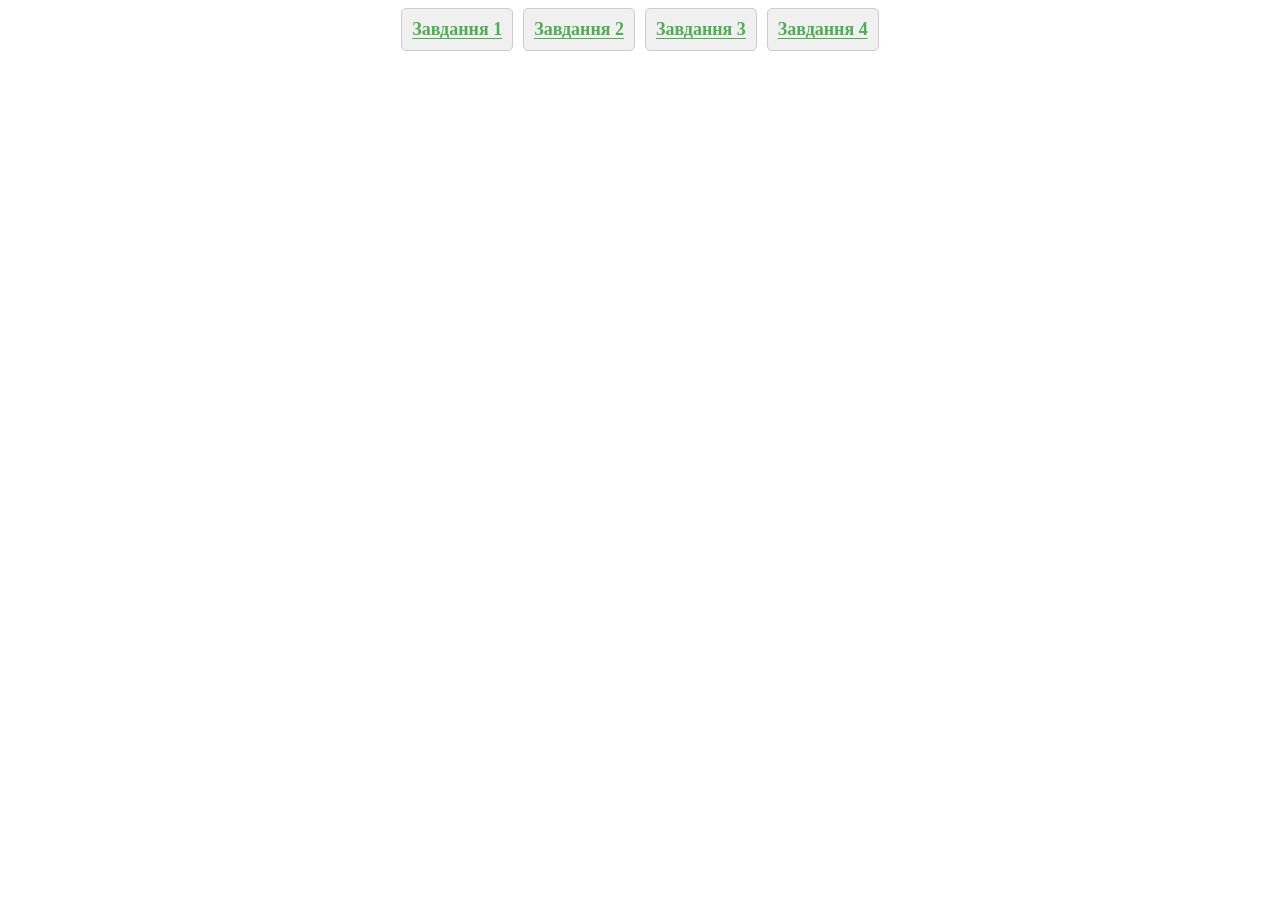
<file: Lab-2/index.html>
<!DOCTYPE html>
<html lang="en">
<head>
    <meta charset="UTF-8">
    <meta name="viewport" content="width=device-width, initial-scale=1.0">
    <title>Lab-2</title>
    <link rel="stylesheet" href="./style.css">
</head>
<body>
    <ul class="custom-list">
        <li><a href="./task_1/task_1.php" class="task-link">Завдання 1</a></li>
        <li><a href="./task_2/task_2.php" class="task-link">Завдання 2</a></li>
        <li><a href="./task_3/task_3.php" class="task-link">Завдання 3</a></li>
        <li><a href="./task_4/task_4.php" class="task-link">Завдання 4</a></li>
    </ul>
</body>
</html>
</file>
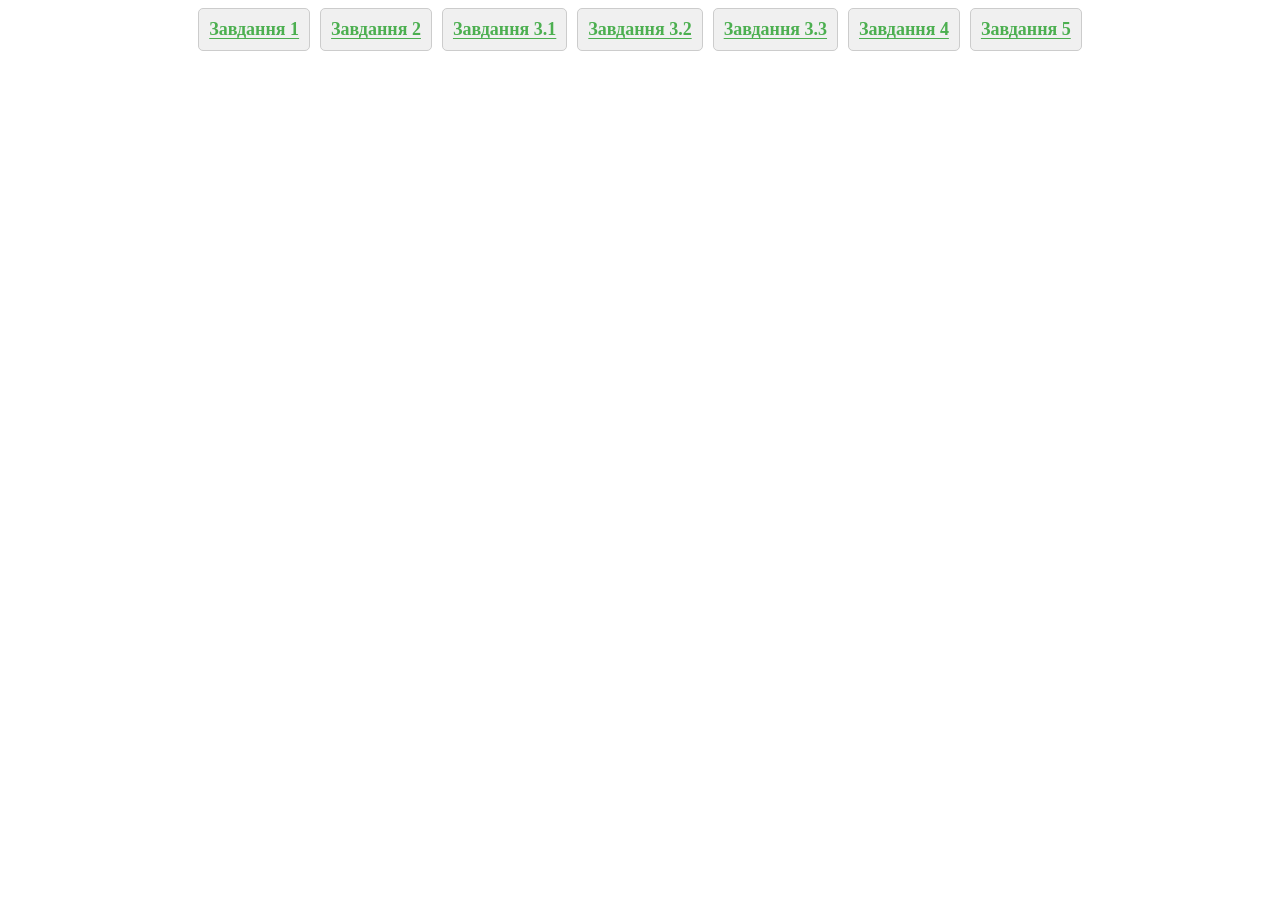
<file: Lab-3/index.html>
<!DOCTYPE html>
<html lang="en">
<head>
    <meta charset="UTF-8">
    <meta name="viewport" content="width=device-width, initial-scale=1.0">
    <title>Lab-3</title>
    <link rel="stylesheet" href="./style.css">
</head>
<body>
<ul class="custom-list">
    <li><a href="task_1/index.php" class="task-link">Завдання 1</a></li>
    <li><a href="task_2/index.php" class="task-link">Завдання 2</a></li>
    <li><a href="task_3/task_3.1.php" class="task-link">Завдання 3.1</a></li>
    <li><a href="task_3/task_3.2.php" class="task-link">Завдання 3.2</a></li>
    <li><a href="task_3/task_3.3.php" class="task-link">Завдання 3.3</a></li>
    <li><a href="task_4/task_4.php" class="task-link">Завдання 4</a></li>
    <li><a href="task_5/index.php" class="task-link">Завдання 5</a></li>
</ul>
</body>
</html>
</file>
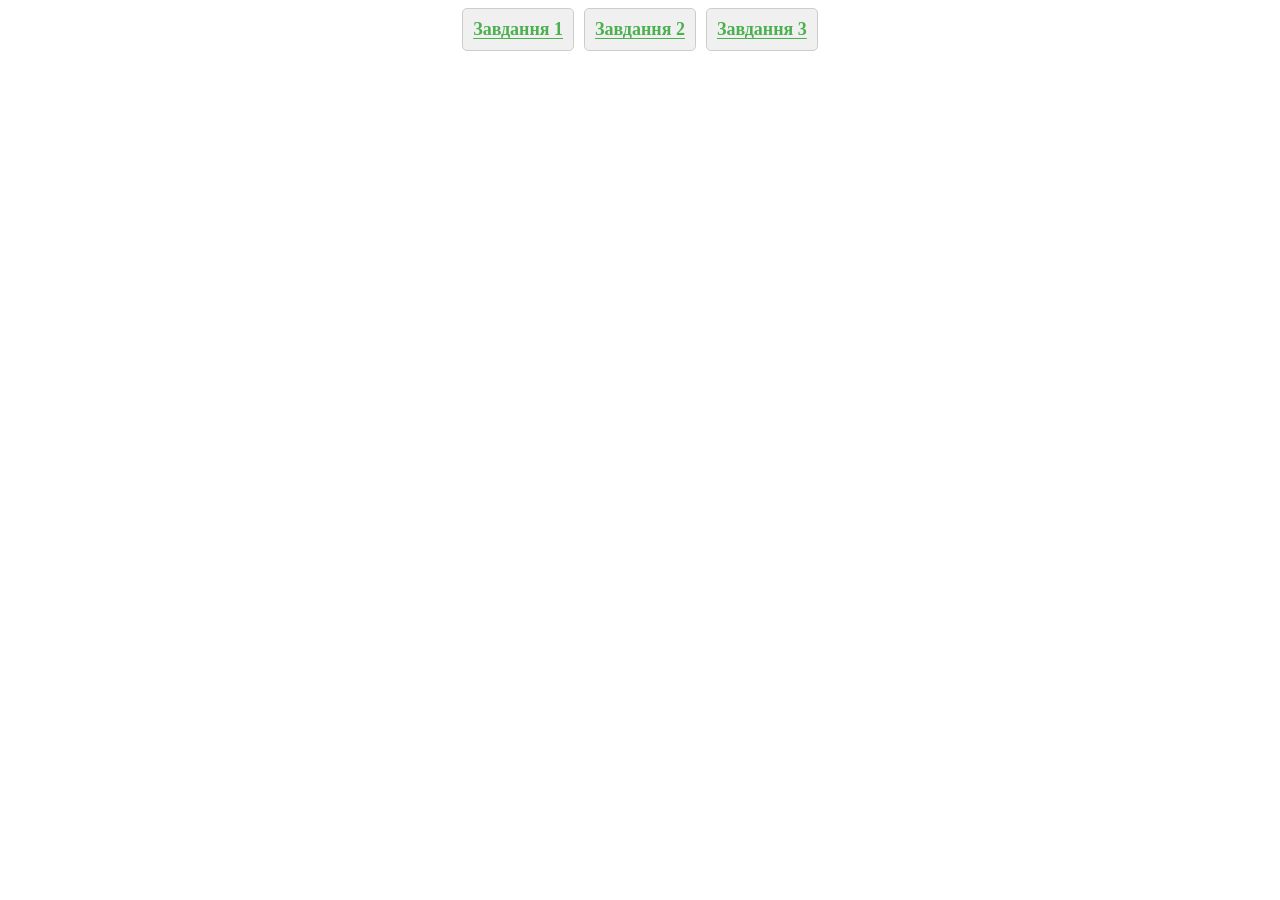
<file: Lab-5/index.html>
<!DOCTYPE html>
<html lang="en">
<head>
    <meta charset="UTF-8">
    <meta name="viewport" content="width=device-width, initial-scale=1.0">
    <title>Lab-3</title>
    <style>
        .custom-list {
            display: flex;
            justify-content: center;
            list-style-type: none;
            padding: 0;
            margin: 0;
            gap: 10px;
        }

        .custom-list li {
            padding: 10px;
            margin-bottom: 5px;
            background-color: #f0f0f0;
            border: 1px solid #ccc;
            border-radius: 5px;
        }

        .custom-list li:hover {
            background-color: #e0e0e0;
        }

        .task-link {
            font-size: 18px;
            font-weight: bolder;
            color: #4CAF50;
            transition: color 0.3s ease;
            text-underline-offset: 3px;
        }

        .task-link:hover {
            color: #E64A19;
        }
    </style>
</head>
<body>
<ul class="custom-list">
    <li><a href="task1/index.php" class="task-link">Завдання 1</a></li>
    <li><a href="task2/index.php" class="task-link">Завдання 2</a></li>
    <li><a href="task3/display.php" class="task-link">Завдання 3</a></li>
</ul>
</body>
</html>
</file>
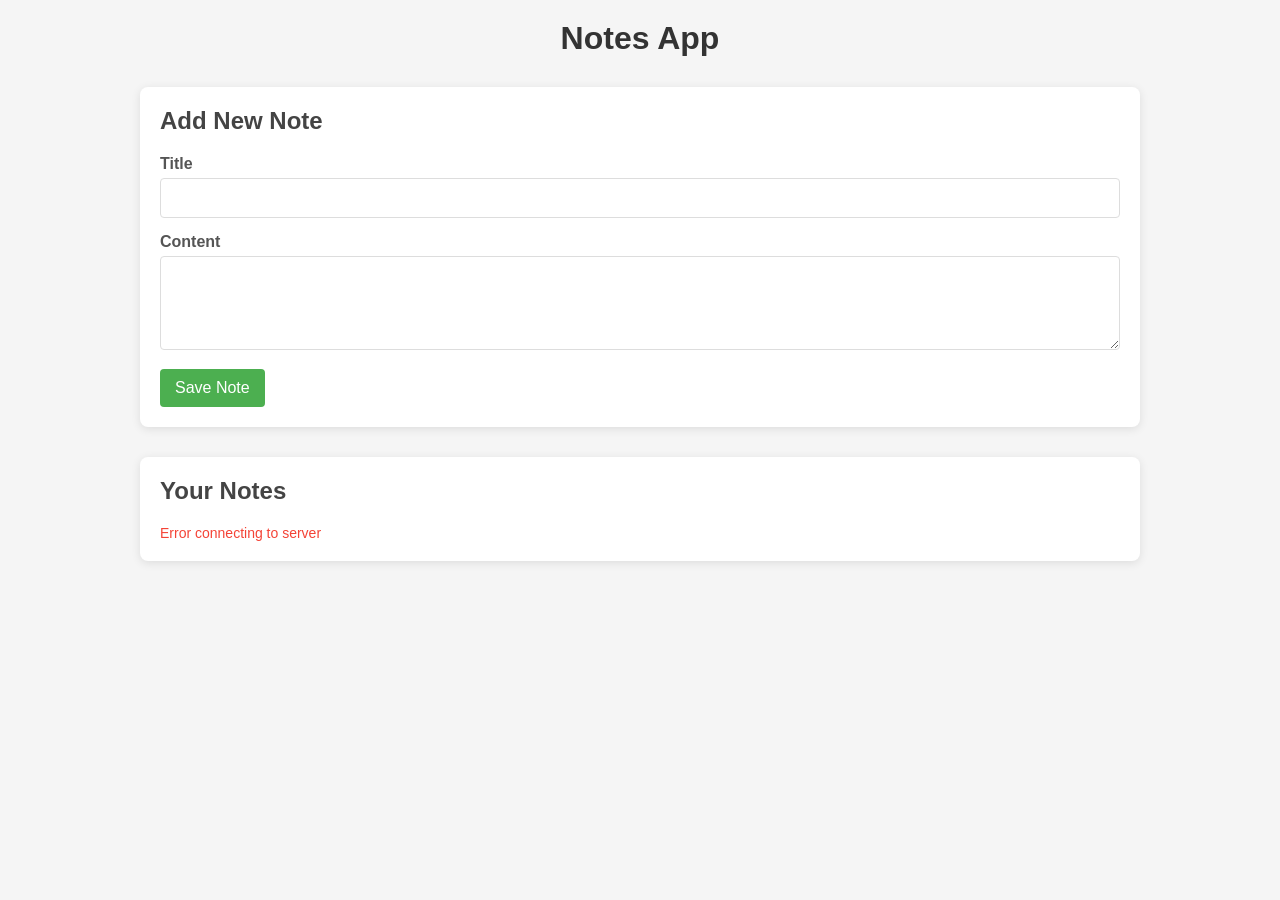
<file: Lab-6/task_2/index.html>
<!DOCTYPE html>
<html lang="en">
<head>
    <meta charset="UTF-8">
    <meta name="viewport" content="width=device-width, initial-scale=1.0">
    <title>Notes App</title>
    <link rel="stylesheet" href="styles.css">
</head>
<body>
<div class="container">
    <h1>Notes App</h1>

    <div class="form-container">
        <h2 id="form-title">Add New Note</h2>
        <form id="note-form">
            <input type="hidden" id="note-id">
            <div class="form-group">
                <label for="title">Title</label>
                <input type="text" id="title" name="title" required>
                <div class="error" id="title-error"></div>
            </div>
            <div class="form-group">
                <label for="content">Content</label>
                <textarea id="content" name="content" rows="4" required></textarea>
                <div class="error" id="content-error"></div>
            </div>
            <div class="form-buttons">
                <button type="submit" id="save-btn">Save Note</button>
                <button type="button" id="cancel-btn" style="display: none;">Cancel</button>
            </div>
        </form>
    </div>

    <div class="notes-container">
        <h2>Your Notes</h2>
        <div id="notes-list"></div>
    </div>
</div>

<script src="script.js"></script>
</body>
</html>
</file>
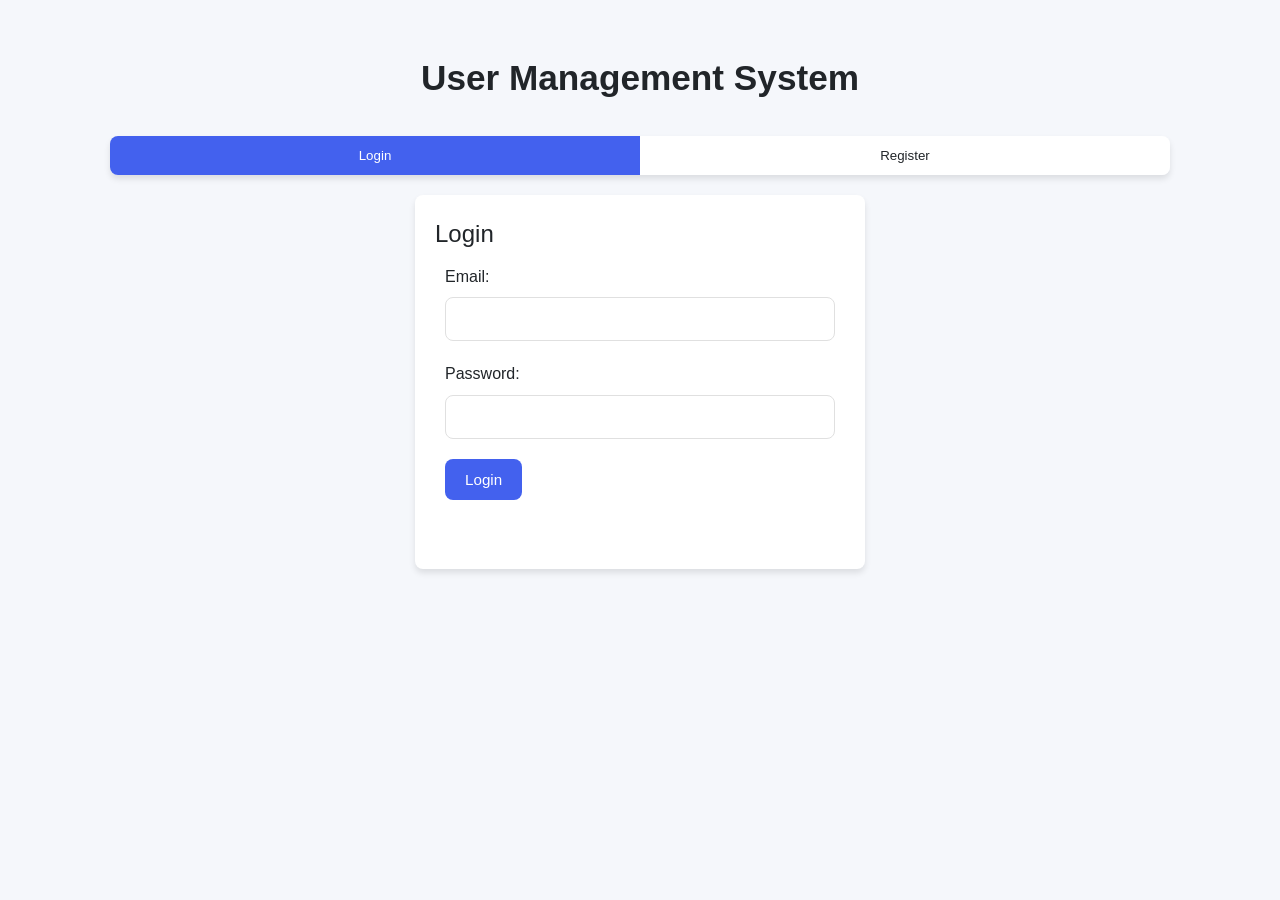
<file: Lab-6/task_1/frontend/index.html>
<!DOCTYPE html>
<html lang="en">
<head>
    <meta charset="UTF-8">
    <meta name="viewport" content="width=device-width, initial-scale=1.0">
    <title>User Management System</title>
    <link rel="stylesheet" href="css/styles.css">
</head>
<body>
<div class="container">
    <h1>User Management System</h1>

    <div id="auth-container">
        <div class="tabs">
            <button class="tab-btn active" data-tab="login">Login</button>
            <button class="tab-btn" data-tab="register">Register</button>
        </div>

        <div id="login-form" class="form-container active">
            <h2>Login</h2>
            <form id="login">
                <div class="form-group">
                    <label for="login-email">Email:</label>
                    <input type="email" id="login-email" required>
                </div>
                <div class="form-group">
                    <label for="login-password">Password:</label>
                    <input type="password" id="login-password" required>
                </div>
                <button type="submit" class="btn">Login</button>
            </form>
            <div id="login-message" class="message"></div>
        </div>

        <div id="register-form" class="form-container">
            <h2>Register</h2>
            <form id="register">
                <div class="form-group">
                    <label for="register-name">Name:</label>
                    <input type="text" id="register-name" required>
                </div>
                <div class="form-group">
                    <label for="register-email">Email:</label>
                    <input type="email" id="register-email" required>
                </div>
                <div class="form-group">
                    <label for="register-password">Password:</label>
                    <input type="password" id="register-password" required>
                </div>
                <button type="submit" class="btn">Register</button>
            </form>
            <div id="register-message" class="message"></div>
        </div>
    </div>

    <div id="user-dashboard" class="hidden">
        <div class="user-info">
            <h2>Welcome, <span id="user-name"></span>!</h2>
            <button id="logout-btn" class="btn">Logout</button>
        </div>

        <div class="user-list-container">
            <div class="list-header">
                <h2>User List</h2>
                <button id="refresh-users-btn" class="btn">Refresh List</button>
            </div>
            <div id="users-table-container">
                <table id="users-table">
                    <thead>
                    <tr>
                        <th>ID</th>
                        <th>Name</th>
                        <th>Email</th>
                        <th>Created At</th>
                        <th>Actions</th>
                    </tr>
                    </thead>
                    <tbody id="users-list"></tbody>
                </table>
            </div>
            <div id="users-message" class="message"></div>
        </div>

        <div id="edit-user-modal" class="modal hidden">
            <div class="modal-content">
                <span class="close-modal">&times;</span>
                <h2>Edit User</h2>
                <form id="edit-user-form">
                    <input type="hidden" id="edit-user-id">
                    <div class="form-group">
                        <label for="edit-user-name">Name:</label>
                        <input type="text" id="edit-user-name" required>
                    </div>
                    <div class="form-group">
                        <label for="edit-user-email">Email:</label>
                        <input type="email" id="edit-user-email" required>
                    </div>
                    <button type="submit" class="btn">Save Changes</button>
                </form>
                <div id="edit-message" class="message"></div>
            </div>
        </div>
    </div>
</div>

<script src="js/script.js"></script>
</body>
</html>
</file>
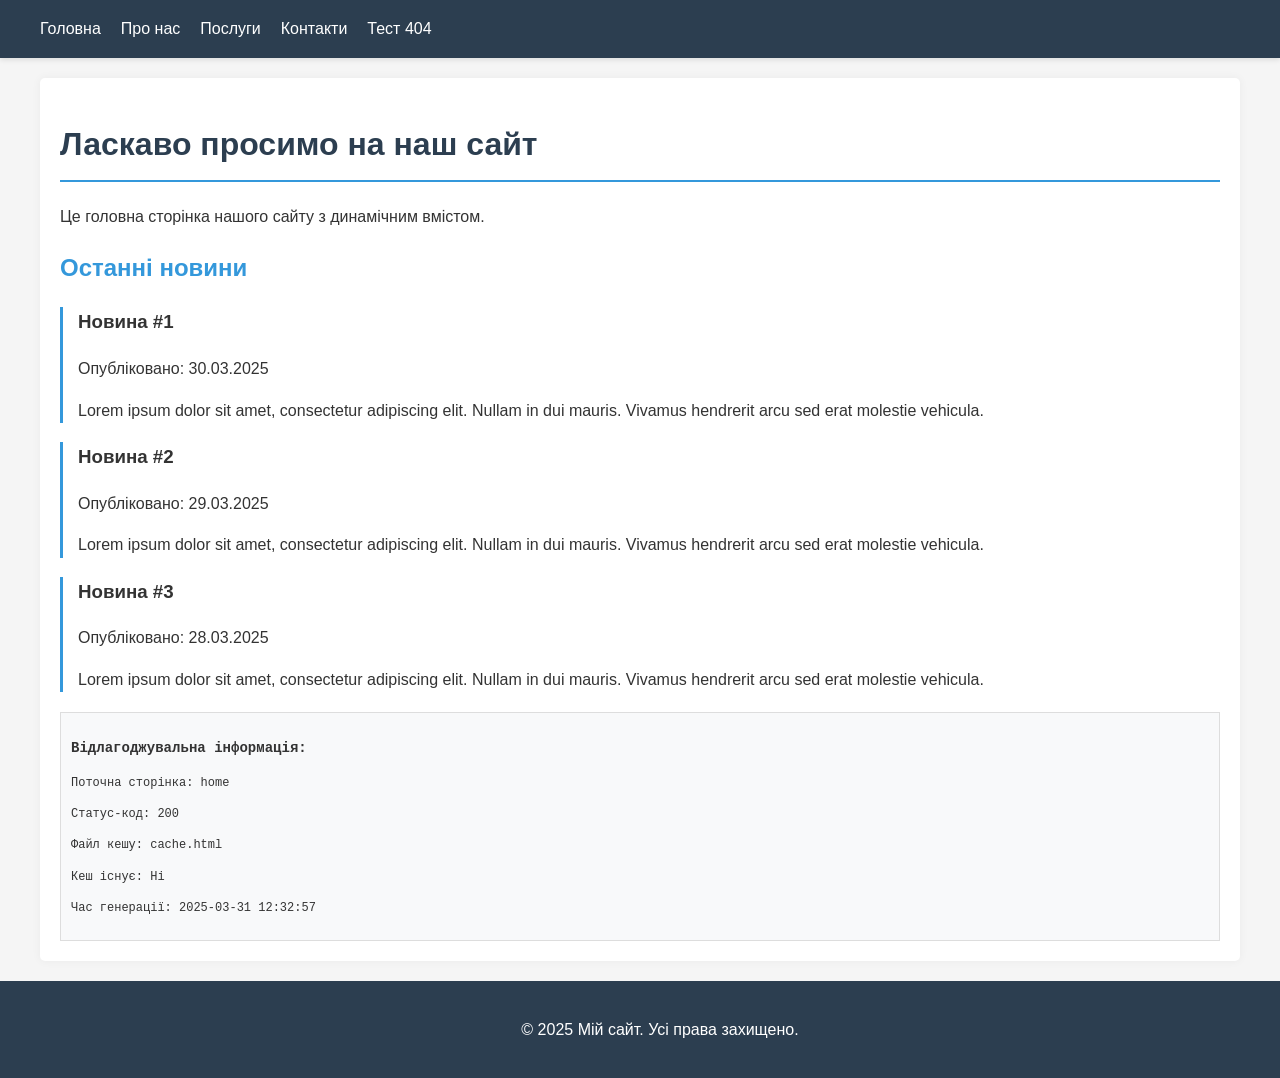
<file: Lab-7/task_1/cache.html>
<!DOCTYPE html><html lang="uk"><head><meta charset="UTF-8"><meta name="viewport" content="width=device-width, initial-scale=1.0"><meta name="cached-page" content="home"><title>Мій сайт - home</title><style>
        html, body {
            height: 100%;
            margin: 0;
            padding: 0;
        }
        body {
            font-family: "Roboto", Arial, sans-serif;
            line-height: 1.6;
            color: #333;
            background-color: #f5f5f5;
            display: flex;
            flex-direction: column;
            min-height: 100vh;
        }
        header {
            background-color: #2c3e50;
            color: white;
            padding: 1rem 0;
            box-shadow: 0 2px 5px rgba(0,0,0,0.1);
        }
        nav {
            max-width: 1200px;
            margin: 0 auto;
            padding: 0 20px;
        }
        nav ul {
            list-style: none;
            padding: 0;
            margin: 0;
            display: flex;
        }
        nav li {
            margin-right: 20px;
        }
        nav a {
            color: white;
            text-decoration: none;
            font-weight: 500;
            transition: color 0.3s;
        }
        nav a:hover {
            color: #3498db;
        }
        main {
            max-width: 1200px;
            margin: 20px auto;
            padding: 20px;
            background-color: white;
            box-shadow: 0 0 10px rgba(0,0,0,0.05);
            border-radius: 5px;
            flex: 1 0 auto;
            width: 100%;
            box-sizing: border-box;
        }
        h1 {
            color: #2c3e50;
            border-bottom: 2px solid #3498db;
            padding-bottom: 10px;
        }
        h2 {
            color: #3498db;
        }
        footer {
            text-align: center;
            padding: 20px;
            background-color: #2c3e50;
            color: white;
            flex-shrink: 0;
            width: 100%;
        }
        .content-wrapper {
            flex: 1 0 auto;
            display: flex;
            flex-direction: column;
            align-items: center;
            width: 100%;
        }
        .news-item {
            border-left: 3px solid #3498db;
            padding-left: 15px;
            margin-bottom: 15px;
        }
        form div {
            margin-bottom: 15px;
        }
        label {
            display: block;
            margin-bottom: 5px;
            font-weight: bold;
        }
        input, textarea {
            width: 100%;
            padding: 10px;
            border: 1px solid #ddd;
            border-radius: 4px;
        }
        button {
            background-color: #3498db;
            color: white;
            border: none;
            padding: 10px 20px;
            border-radius: 4px;
            cursor: pointer;
            font-weight: bold;
        }
        button:hover {
            background-color: #2980b9;
        }
        .services-list li {
            margin-bottom: 10px;
            padding: 10px;
            background-color: #f9f9f9;
            border-radius: 4px;
        }
        .debug-info {
            background-color: #f8f9fa;
            border: 1px solid #ddd;
            padding: 10px;
            margin-top: 20px;
            font-family: monospace;
            font-size: 12px;
        }
    </style></head><body><header><nav><ul><li><a href="?page=home">Головна</a></li><li><a href="?page=about">Про нас</a></li><li><a href="?page=services">Послуги</a></li><li><a href="?page=contact">Контакти</a></li><li><a href="?page=nonexistent&status=404">Тест 404</a></li></ul></nav></header><div class="content-wrapper"><main><h1>Ласкаво просимо на наш сайт</h1><p>Це головна сторінка нашого сайту з динамічним вмістом.</p><h2>Останні новини</h2><div class="news-item"><h3>Новина #1</h3><p>Опубліковано: 30.03.2025</p><p>Lorem ipsum dolor sit amet, consectetur adipiscing elit. Nullam in dui mauris. Vivamus hendrerit arcu sed erat molestie vehicula.</p></div><div class="news-item"><h3>Новина #2</h3><p>Опубліковано: 29.03.2025</p><p>Lorem ipsum dolor sit amet, consectetur adipiscing elit. Nullam in dui mauris. Vivamus hendrerit arcu sed erat molestie vehicula.</p></div><div class="news-item"><h3>Новина #3</h3><p>Опубліковано: 28.03.2025</p><p>Lorem ipsum dolor sit amet, consectetur adipiscing elit. Nullam in dui mauris. Vivamus hendrerit arcu sed erat molestie vehicula.</p></div><div class="debug-info"><h3>Відлагоджувальна інформація:</h3><p>Поточна сторінка: home</p><p>Статус-код: 200</p><p>Файл кешу: cache.html</p><p>Кеш існує: Ні</p><p>Час генерації: 2025-03-31 12:32:57</p></div></main></div><footer><p>&copy; 2025 Мій сайт. Усі права захищено.</p></footer></body></html>
</file>
<file: Lab-2/style.css>
.custom-list {
    display: flex;
    justify-content: center;
    list-style-type: none;
    padding: 0;
    margin: 0;
    gap: 10px;
}

.custom-list li {
    padding: 10px;
    margin-bottom: 5px;
    background-color: #f0f0f0;
    border: 1px solid #ccc;
    border-radius: 5px;
}

.custom-list li:hover {
    background-color: #e0e0e0;
}

.task-link {
    font-size: 18px;
    font-weight: bolder;
    color: #4CAF50;
    transition: color 0.3s ease;
    text-underline-offset: 3px;
}

.task-link:hover {
    color: #E64A19;
}
</file>
<file: Lab-3/style.css>
.custom-list {
    display: flex;
    justify-content: center;
    list-style-type: none;
    padding: 0;
    margin: 0;
    gap: 10px;
}

.custom-list li {
    padding: 10px;
    margin-bottom: 5px;
    background-color: #f0f0f0;
    border: 1px solid #ccc;
    border-radius: 5px;
}

.custom-list li:hover {
    background-color: #e0e0e0;
}

.task-link {
    font-size: 18px;
    font-weight: bolder;
    color: #4CAF50;
    transition: color 0.3s ease;
    text-underline-offset: 3px;
}

.task-link:hover {
    color: #E64A19;
}
</file>
<file: Lab-6/task_2/styles.css>
* {
    margin: 0;
    padding: 0;
    box-sizing: border-box;
    font-family: 'Arial', sans-serif;
}

body {
    background-color: #f5f5f5;
    padding: 20px;
}

.container {
    max-width: 1000px;
    margin: 0 auto;
}

h1 {
    text-align: center;
    margin-bottom: 30px;
    color: #333;
}

h2 {
    margin-bottom: 20px;
    color: #444;
}

.form-container {
    background-color: white;
    padding: 20px;
    border-radius: 8px;
    box-shadow: 0 2px 10px rgba(0, 0, 0, 0.1);
    margin-bottom: 30px;
}

.form-group {
    margin-bottom: 15px;
}

label {
    display: block;
    margin-bottom: 5px;
    font-weight: bold;
    color: #555;
}

input, textarea {
    width: 100%;
    padding: 10px;
    border: 1px solid #ddd;
    border-radius: 4px;
    font-size: 16px;
}

textarea {
    resize: vertical;
}

button {
    background-color: #4CAF50;
    color: white;
    border: none;
    padding: 10px 15px;
    border-radius: 4px;
    cursor: pointer;
    font-size: 16px;
    margin-right: 10px;
}

button:hover {
    background-color: #45a049;
}

#cancel-btn {
    background-color: #f44336;
}

#cancel-btn:hover {
    background-color: #d32f2f;
}

.error {
    color: #f44336;
    font-size: 14px;
    margin-top: 5px;
}

.notes-container {
    background-color: white;
    padding: 20px;
    border-radius: 8px;
    box-shadow: 0 2px 10px rgba(0, 0, 0, 0.1);
}

.note {
    background-color: #f9f9f9;
    border-left: 4px solid #4CAF50;
    padding: 15px;
    margin-bottom: 15px;
    border-radius: 4px;
}

.note-header {
    display: flex;
    justify-content: space-between;
    align-items: center;
    margin-bottom: 10px;
}

.note-title {
    font-weight: bold;
    font-size: 18px;
    color: #333;
}

.note-actions button {
    padding: 5px 10px;
    font-size: 14px;
}

.note-content {
    color: #555;
    line-height: 1.5;
}

.note-date {
    font-size: 12px;
    color: #888;
    margin-top: 10px;
    text-align: right;
}

.form-buttons {
    display: flex;
}

.loading {
    text-align: center;
    padding: 20px;
    color: #666;
}
</file>
<file: Lab-6/task_1/frontend/css/styles.css>
* {
    box-sizing: border-box;
    margin: 0;
    padding: 0;
}

:root {
    --primary-color: #4361ee;
    --primary-hover: #3a56d4;
    --secondary-color: #3f37c9;
    --success-color: #4cc9f0;
    --danger-color: #f72585;
    --light-color: #f8f9fa;
    --dark-color: #212529;
    --border-color: #e0e0e0;
    --shadow: 0 4px 6px rgba(0, 0, 0, 0.1);
    --border-radius: 8px;
}

body {
    font-family: 'Segoe UI', Tahoma, Geneva, Verdana, sans-serif;
    line-height: 1.6;
    background-color: #f5f7fb;
    color: #333;
}

.container {
    max-width: 1100px;
    margin: 30px auto;
    padding: 20px;
}

h1 {
    text-align: center;
    margin-bottom: 30px;
    color: var(--dark-color);
    font-weight: 600;
    font-size: 2.2rem;
}

h2 {
    color: var(--dark-color);
    font-weight: 500;
}

.tabs {
    display: flex;
    margin-bottom: 20px;
    border-radius: var(--border-radius);
    overflow: hidden;
    box-shadow: var(--shadow);
}

.tab-btn {
    flex: 1;
    padding: 12px;
    background-color: #fff;
    border: none;
    cursor: pointer;
    transition: all 0.3s ease;
    font-weight: 500;
    color: var(--dark-color);
}

.tab-btn:hover {
    background-color: #f0f0f0;
}

.tab-btn.active {
    background-color: var(--primary-color);
    color: white;
}
form{
    padding: 10px;
}
.form-container {
    width: 450px;
    margin: 0 auto;
    display: none;
    background-color: white;
    padding: 20px;
    border-radius: var(--border-radius);
    box-shadow: var(--shadow);
}

.form-container.active {
    display: block;
    animation: fadeIn 0.3s ease;
}

@keyframes fadeIn {
    from { opacity: 0; transform: translateY(-10px); }
    to { opacity: 1; transform: translateY(0); }
}

.form-group {
    margin-bottom: 20px;
}

label {
    display: block;
    margin-bottom: 8px;
    font-weight: 500;
    color: var(--dark-color);
}

input {
    width: 100%;
    padding: 12px;
    border: 1px solid var(--border-color);
    border-radius: var(--border-radius);
    font-size: 1rem;
    transition: border-color 0.3s ease, box-shadow 0.3s ease;
}

input:focus {
    outline: none;
    border-color: var(--primary-color);
    box-shadow: 0 0 0 3px rgba(67, 97, 238, 0.2);
}

.btn {
    display: inline-block;
    background-color: var(--primary-color);
    color: white;
    padding: 12px 20px;
    border: none;
    border-radius: var(--border-radius);
    cursor: pointer;
    transition: all 0.3s ease;
    font-weight: 500;
    font-size: 0.95rem;
}

.btn:hover {
    background-color: var(--primary-hover);
    transform: translateY(-2px);
    box-shadow: 0 4px 8px rgba(0, 0, 0, 0.1);
}

.btn:active {
    transform: translateY(0);
}

.message {
    margin-top: 15px;
    padding: 12px;
    border-radius: var(--border-radius);
    font-size: 0.95rem;
    transition: all 0.3s ease;
}

.error {
    background-color: rgba(255, 0, 0, 0.1);
    color: #d32f2f;
    border: 1px solid rgba(255, 0, 0, 0.3);
}

.success {
    background-color: rgba(0, 128, 0, 0.1);
    color: #2e7d32;
    border: 1px solid rgba(0, 128, 0, 0.3);
}


.hidden {
    display: none;
}

.user-info {
    display: flex;
    justify-content: space-between;
    align-items: center;
    margin-bottom: 25px;
    background-color: white;
    padding: 20px;
    border-radius: var(--border-radius);
    box-shadow: var(--shadow);
}

.user-list-container {
    background-color: white;
    padding: 25px;
    border-radius: var(--border-radius);
    box-shadow: var(--shadow);
}

.list-header {
    display: flex;
    justify-content: space-between;
    align-items: center;
    margin-bottom: 20px;
    padding-bottom: 15px;
    border-bottom: 1px solid var(--border-color);
}

table {
    width: 100%;
    border-collapse: separate;
    border-spacing: 0;
    margin-bottom: 20px;
    border-radius: var(--border-radius);
    overflow: hidden;
    box-shadow: 0 0 0 1px var(--border-color);
}

th, td {
    padding: 15px;
    text-align: left;
}

th {
    background-color: #f8f9fa;
    font-weight: 600;
    color: var(--dark-color);
    border-bottom: 2px solid var(--border-color);
}

tr:nth-child(even) {
    background-color: #f8f9fa;
}

tr:hover {
    background-color: rgba(67, 97, 238, 0.05);
}

td {
    border-bottom: 1px solid var(--border-color);
}

.action-btn {
    margin-right: 8px;
    padding: 8px 12px;
    font-size: 0.85rem;
    border-radius: var(--border-radius);
}

.edit-btn {
    background-color: var(--success-color);
}

.edit-btn:hover {
    background-color: #3db8df;
}

.delete-btn {
    background-color: var(--danger-color);
}

.delete-btn:hover {
    background-color: #e91e78;
}

.modal {
    position: fixed;
    z-index: 1000;
    left: 0;
    top: 0;
    width: 100%;
    height: 100%;
    background-color: rgba(0, 0, 0, 0.5);
    display: flex;
    align-items: center;
    justify-content: center;
    opacity: 0;
    visibility: hidden;
    transition: all 0.3s ease;
}

.modal:not(.hidden) {
    opacity: 1;
    visibility: visible;
}

.modal-content {
    background-color: white;
    padding: 30px;
    border-radius: var(--border-radius);
    width: 500px;
    max-width: 90%;
    box-shadow: 0 10px 25px rgba(0, 0, 0, 0.2);
    position: relative;
    transform: translateY(-20px);
    transition: transform 0.3s ease;
}

.modal:not(.hidden) .modal-content {
    transform: translateY(0);
}

.close-modal {
    position: absolute;
    top: 15px;
    right: 20px;
    font-size: 28px;
    font-weight: bold;
    cursor: pointer;
    color: #aaa;
    transition: color 0.3s ease;
}

.close-modal:hover {
    color: var(--dark-color);
}

/* Responsive adjustments */
@media (max-width: 768px) {
    .container {
        padding: 15px;
    }

    .user-info {
        flex-direction: column;
        align-items: flex-start;
    }

    .user-info h2 {
        margin-bottom: 15px;
    }

    .list-header {
        flex-direction: column;
        align-items: flex-start;
    }

    .list-header h2 {
        margin-bottom: 15px;
    }

    table {
        display: block;
        overflow-x: auto;
    }

    .modal-content {
        padding: 20px;
    }
}

@media (min-width: 769px) and (max-width: 1024px) {
    .container {
        max-width: 90%;
    }
}
</file>
